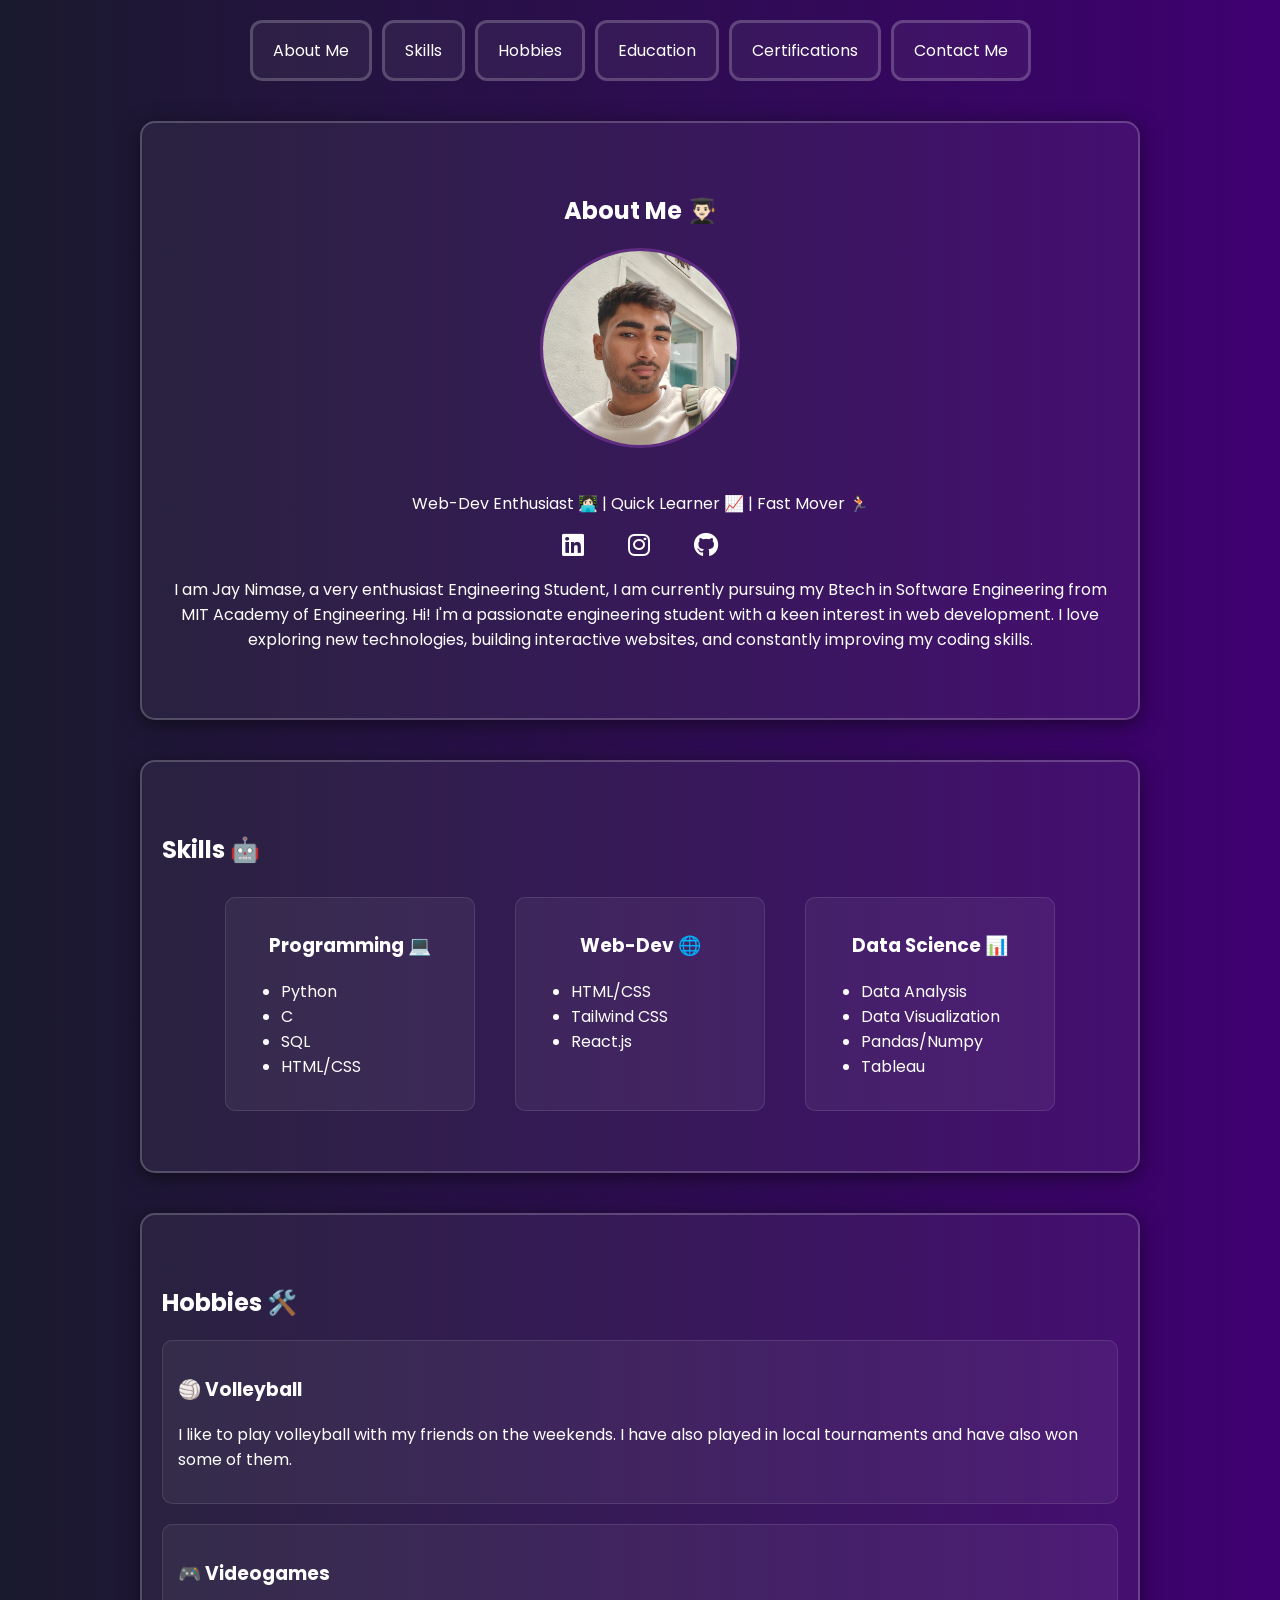
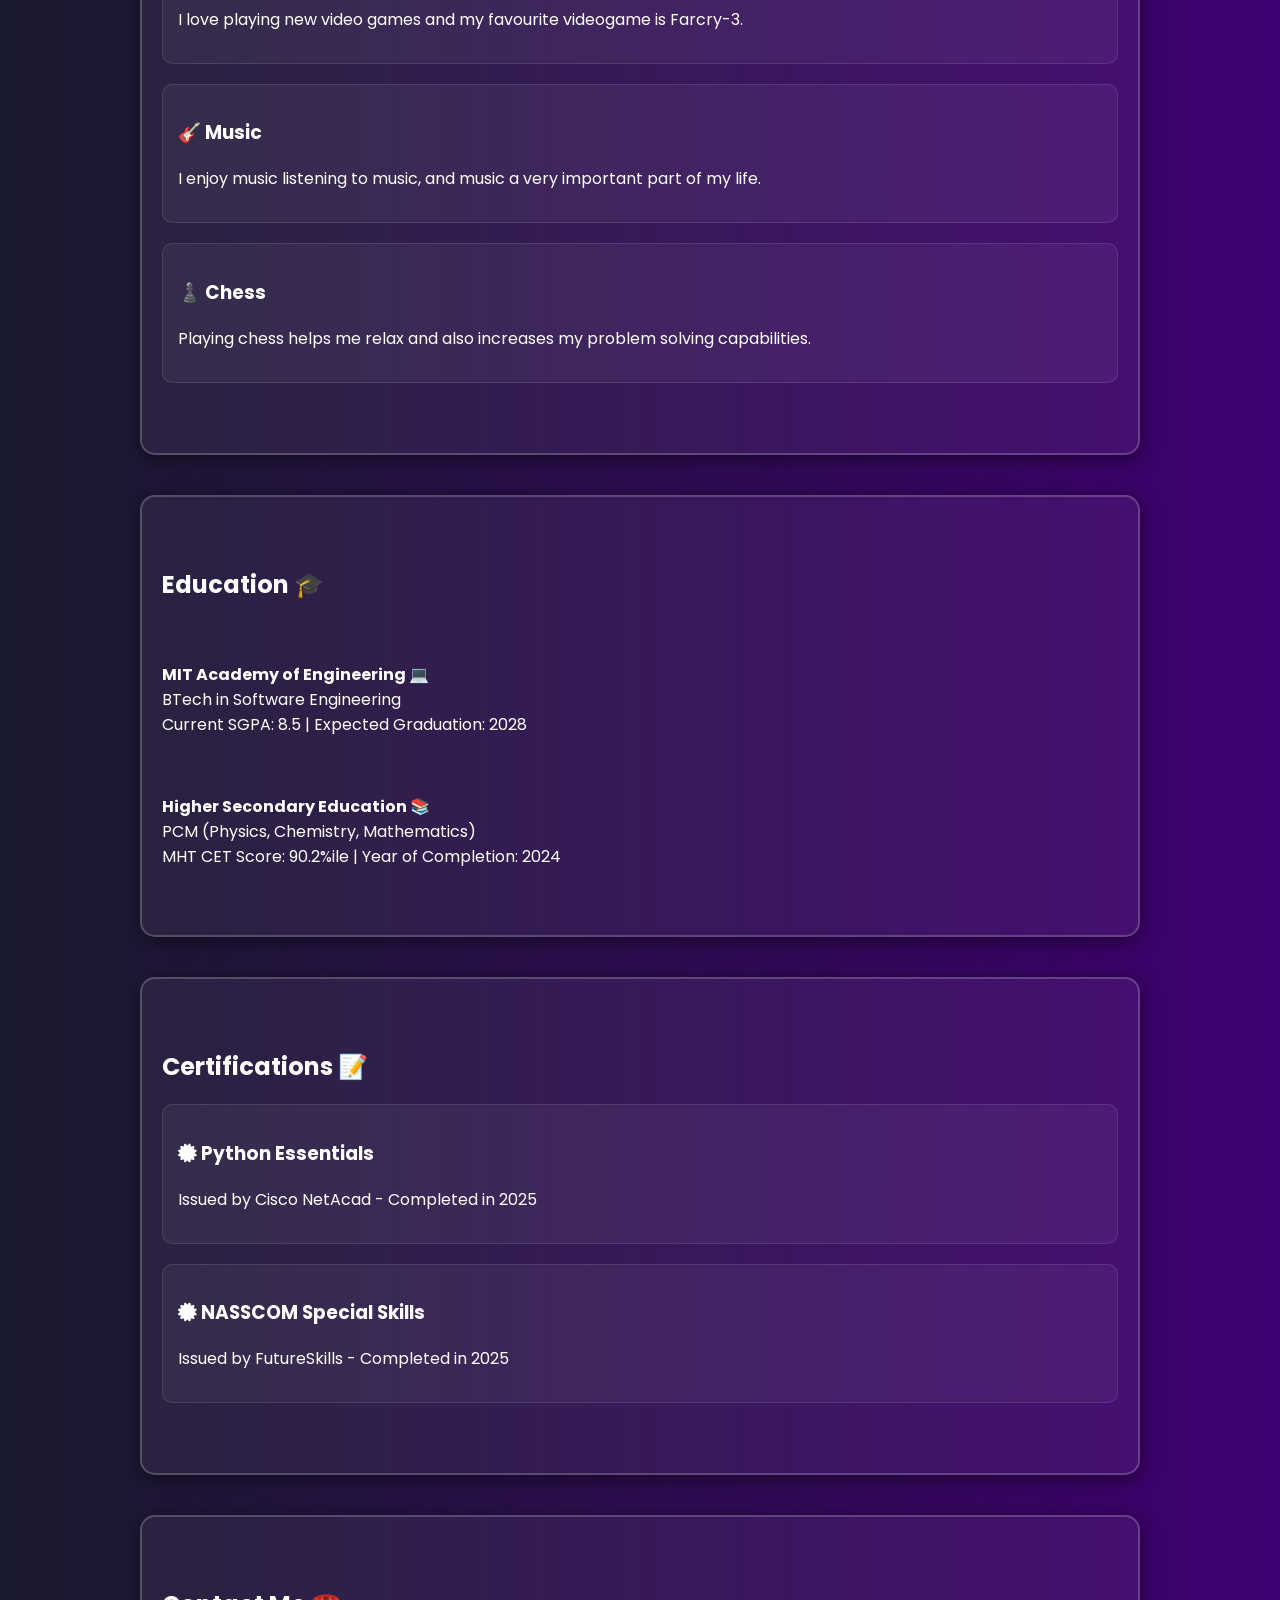
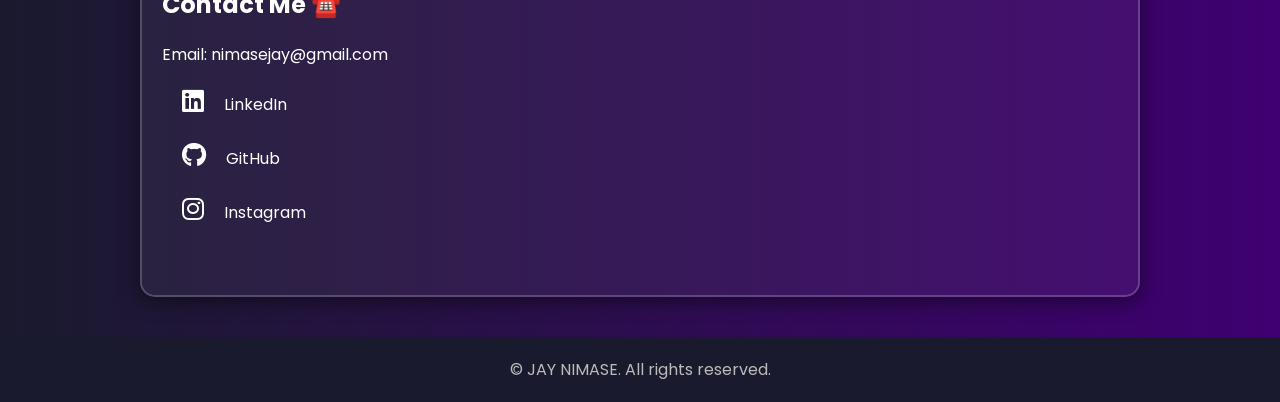
<file: index.html>
<!DOCTYPE html>
<html lang="en">

<head>
  <meta charset="UTF-8">
  <meta name="viewport" content="width=device-width, initial-scale=1.0">
  <title>Jay Nimase | Portfolio</title>
  <link href="https://fonts.googleapis.com/css2?family=Poppins:wght@300;400;600&display=swap" rel="stylesheet">
  <link rel="stylesheet" href="https://cdnjs.cloudflare.com/ajax/libs/font-awesome/6.0.0/css/all.min.css">
  <link rel="stylesheet" href="styles.css">
</head>

<body>
  <div id="particles-js"></div>
  <button class="menu-toggle" onclick="toggleMenu()"><i class="fas fa-bars"></i></button>
  <nav id="navbar">
    <a href="#about">About Me</a>
    <a href="#skills">Skills</a>
    <a href="#hobbies">Hobbies</a>
    <a href="#education">Education</a>
    <a href="#certifications">Certifications</a>
    <a href="#contact">Contact Me</a>
  </nav>

  <section id="about" class="section-box about">
    <h2>About Me 👨🏻‍🎓</h2>
    <img src="image1.jpeg" alt="Profile Photo">
    <p class="tagline">
      Web-Dev Enthusiast 👩🏻‍💻 | Quick Learner 📈 | Fast Mover 🏃🏻
    </p>
    <a href="https://www.linkedin.com/in/jay-nimase-214027300/" target="_blank"><i class="fa-brands fa-linkedin"
        style="color: #ffffff; font-size: 25px; padding: 0 20px"></i></a>
    <a href="https://www.instagram.com/jay.4sure" target="_blank"><i class="fa-brands fa-instagram"
        style="color: #ffffff; font-size: 25px; padding: 0 20px"></i></a>
    <a href="https://github.com/source-jay" target="_blank"><i class="fa-brands fa-github "
        style="color: #ffffff; font-size: 25px; padding: 0 20px"></i></a>
    <p>
      I am Jay Nimase, a very enthusiast Engineering Student, I am currently pursuing my
      Btech in Software Engineering from MIT Academy of Engineering. Hi! I'm a passionate engineering student
      with a keen interest in web development. I love exploring new technologies, building interactive
      websites, and constantly improving my coding skills.
      <br>
    </p>
  </section>

  <section id="skills" class="section-box skills">
    <h2>Skills 🤖</h2>
    <div class="skills-container">
      <div class="skill-box">
        <h3 style="text-align: center;">Programming 💻</h3>
        <ul class="skill-list">
          <li>Python</li>
          <li>C</li>
          <li>SQL</li>
          <li>HTML/CSS</li>
        </ul>
      </div>
      <div class="skill-box">
        <h3 style="text-align: center;">Web-Dev 🌐</h3>
        <ul class="skill-list">
          <li>HTML/CSS</li>
          <li>Tailwind CSS</li>
          <li>React.js</li>
        </ul>
      </div>
      <div class="skill-box">
        <h3 style="text-align: center;">Data Science 📊</h3>
        <ul class="skill-list">
          <li>Data Analysis</li>
          <li>Data Visualization</li>
          <li>Pandas/Numpy</li>
          <li>Tableau</li>
        </ul>
      </div>
    </div>
  </section>

  <section id="hobbies" class="section-box hobbies">
    <h2>Hobbies 🛠️</h2>
    <div class="hobby-box">
      <h3>🏐 Volleyball </h3>
      <p>I like to play volleyball with my friends on the weekends. I have also played in local
        tournaments and have also won some of them.</p>
    </div>
    <div class="hobby-box">
      <h3>🎮 Videogames</h3>
      <p>I love playing new video games and my favourite videogame is Farcry-3.</p>
    </div>
    <div class="hobby-box">
      <h3>🎸 Music</h3>
      <p>I enjoy music listening to music, and music a very important part of my life.</p>
    </div>
    <div class="hobby-box">
      <h3>♟️ Chess</h3>
      <p>Playing chess helps me relax and also increases my problem solving capabilities.</p>
    </div>
  </section>

  <section id="education" class="section-box education">
    <h2>Education 🎓</h2>
    <br>
    <p>
      <strong>MIT Academy of Engineering 💻</strong><br />
      BTech in Software Engineering<br />
      Current SGPA: 8.5 | Expected Graduation: 2028
    </p>
    <br>
    <p>
      <strong>Higher Secondary Education 📚</strong><br />
      PCM (Physics, Chemistry, Mathematics)<br />
      MHT CET Score: 90.2%ile | Year of Completion: 2024
    </p>

  </section>

  <section id="certifications" class="section-box certifications">
    <h2>Certifications 📝</h2>
    <div class="certification-box">
      <h3><i class="fas fa-certificate"></i> Python Essentials</h3>
      <p>Issued by Cisco NetAcad - Completed in 2025</p>
    </div>
    <div class="certification-box">
      <h3><i class="fas fa-certificate"></i> NASSCOM Special Skills</h3>
      <p>Issued by FutureSkills - Completed in 2025</p>
    </div>
  </section>

  <section id="contact" class="section-box contact">
    <h2>Contact Me ☎️</h2>
    <p>Email: nimasejay@gmail.com</p>
    <p><a href="https://www.linkedin.com/in/jay-nimase-214027300/" style="color: #ffffff; font-size: 25px; padding: 0 20px"><i class="fab fa-linkedin"></i></a>LinkedIn</p>
    <p><a href="https://github.com/source-jay" style="color: #ffffff; font-size: 25px; padding: 0 20px"><i class="fab fa-github"></i></a>GitHub</p>
    <p><a href="https://instagram.com/jay.4sure" style="color: #ffffff; font-size: 25px; padding: 0 20px"><i class="fab fa-instagram"></i></a>Instagram</p>

  </section>

  <footer>
    &copy; JAY NIMASE. All rights reserved.
  </footer>

  <script>
    function toggleMenu() {
      const nav = document.getElementById('navbar');
      nav.classList.toggle('show');
    }
  </script>
</body>

</html>
</file>
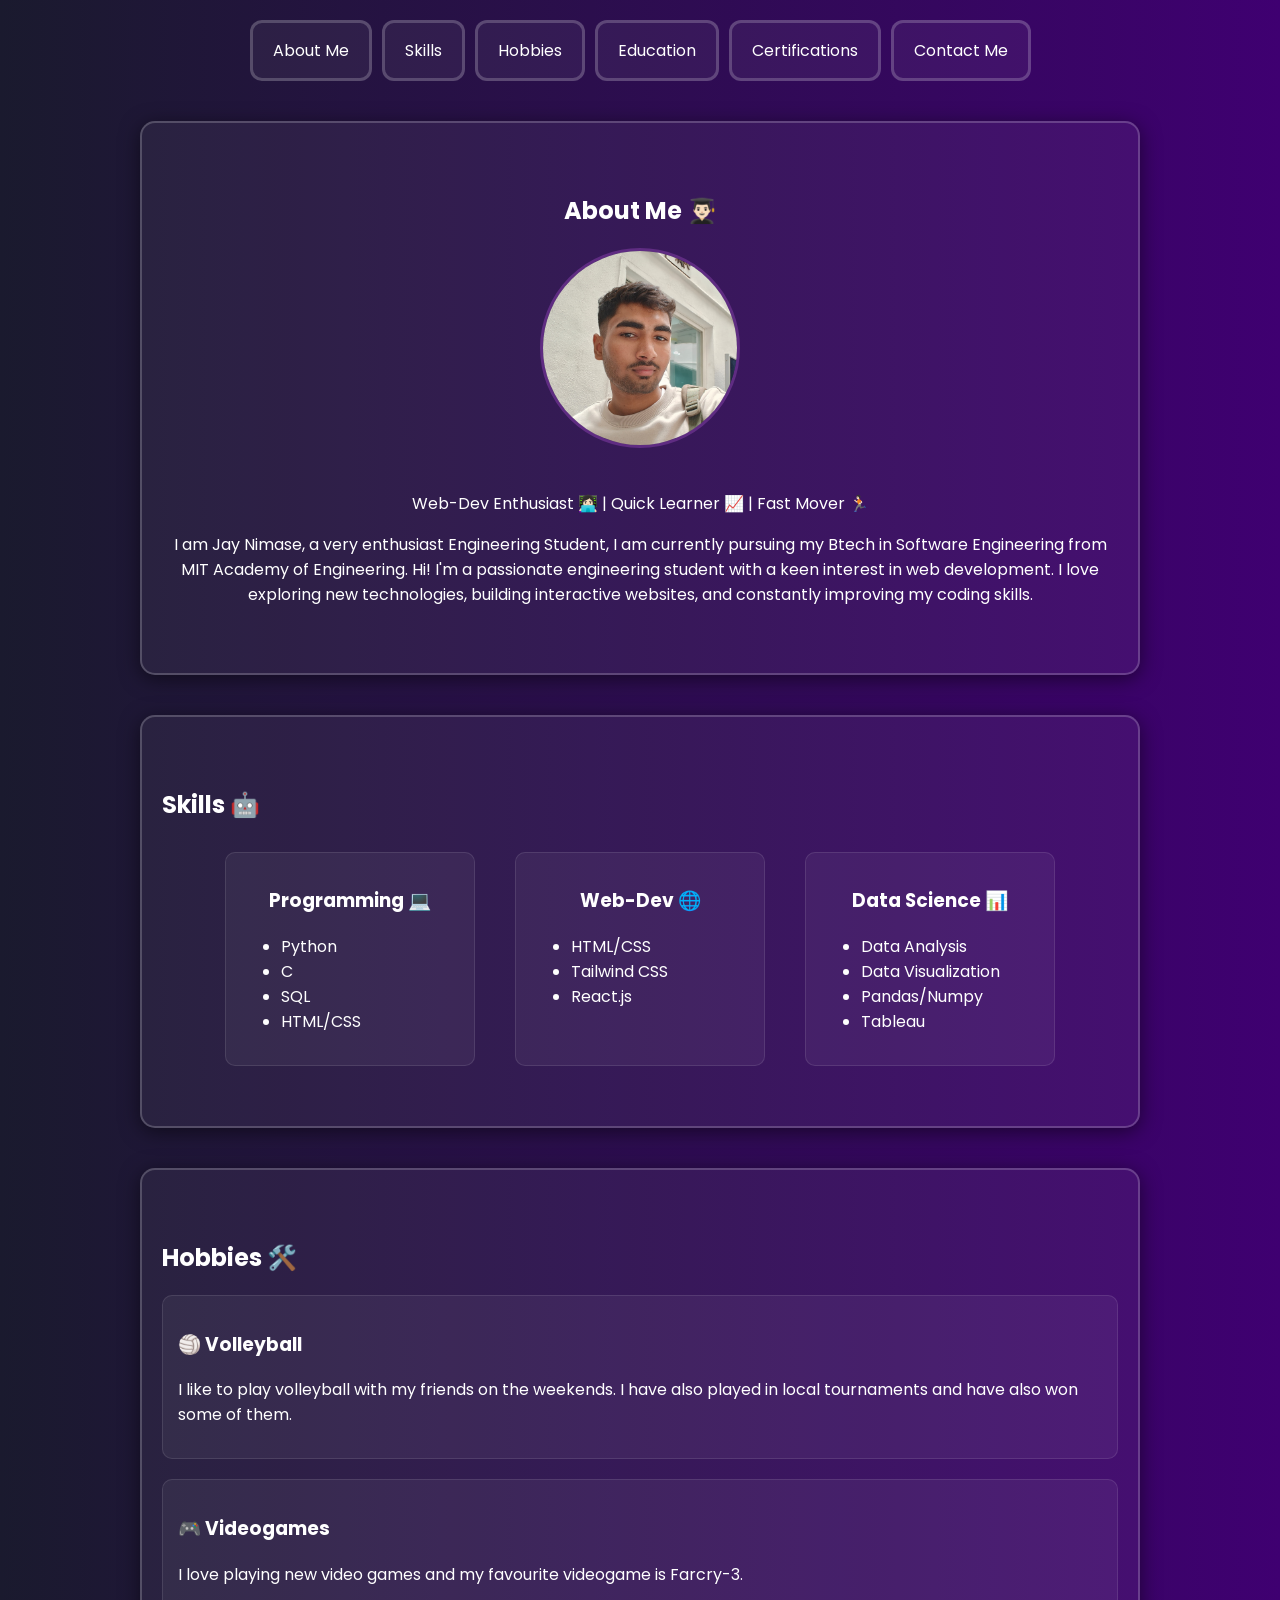
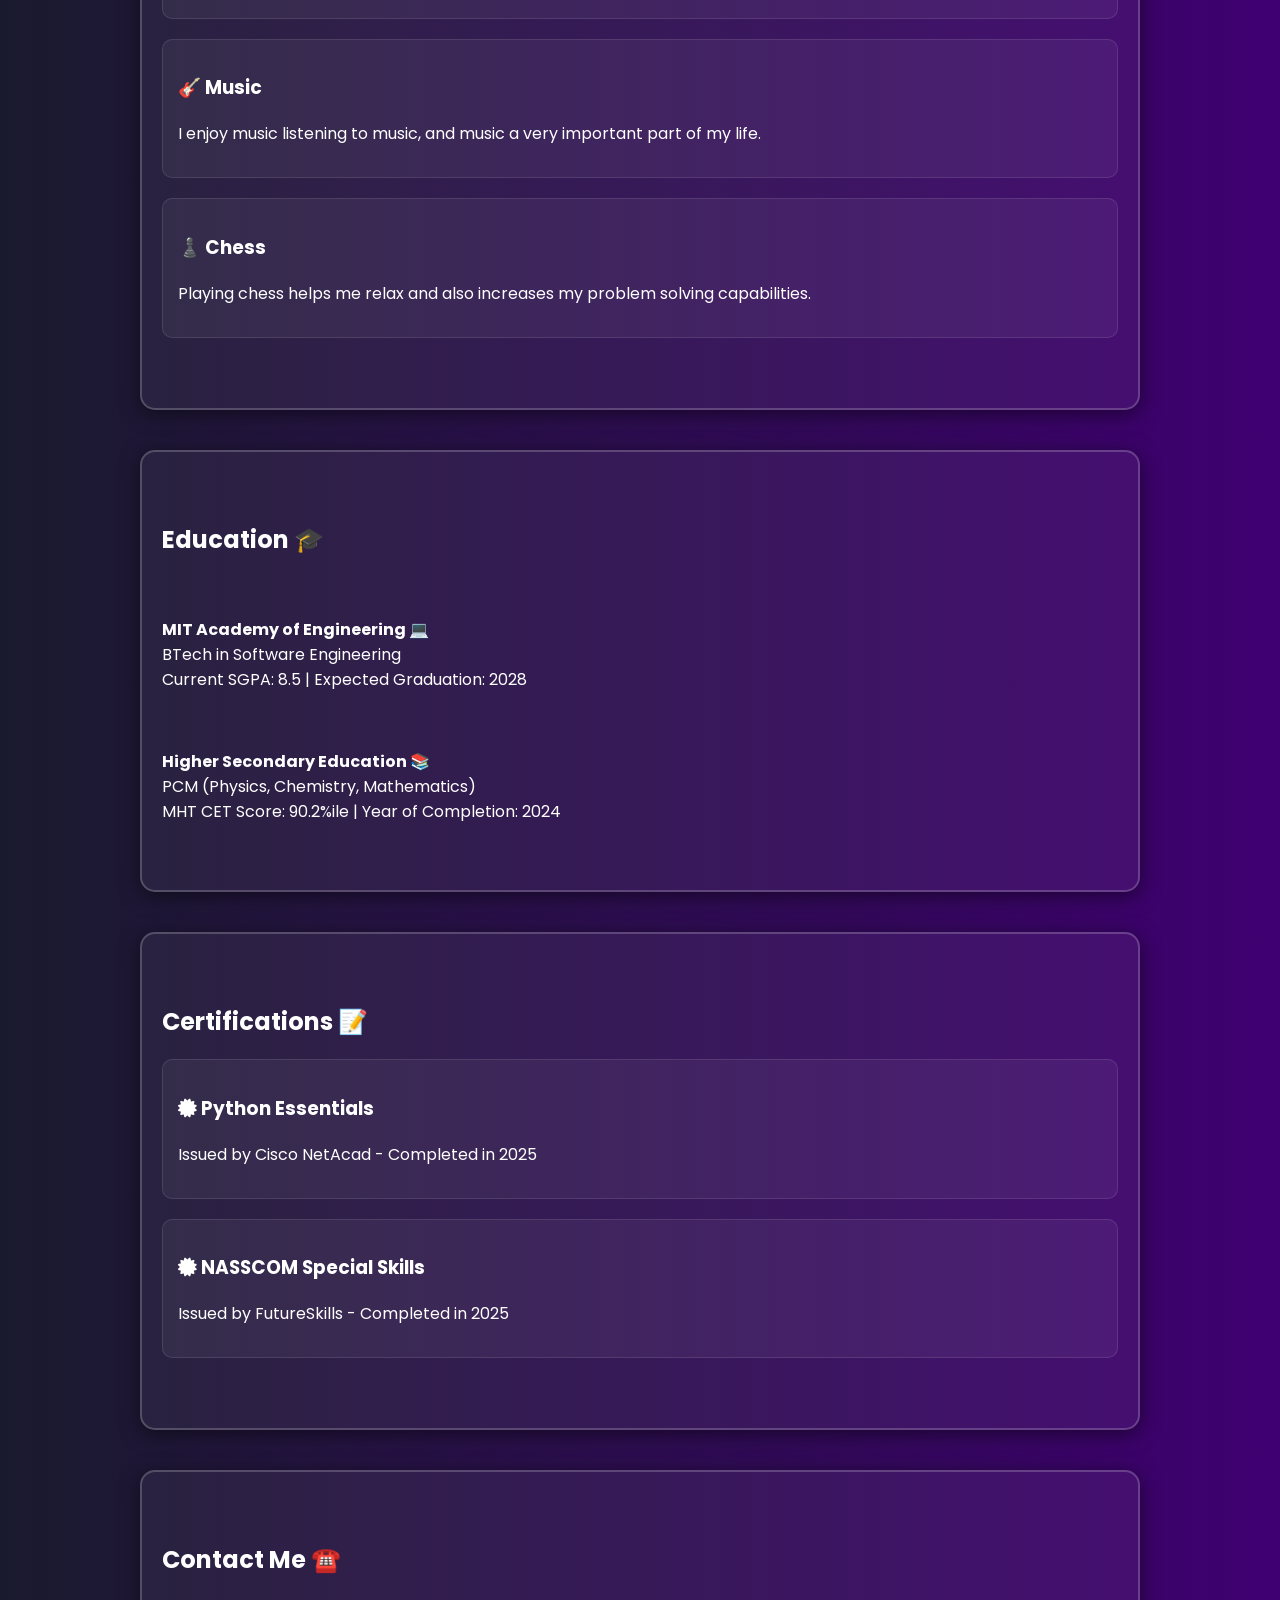
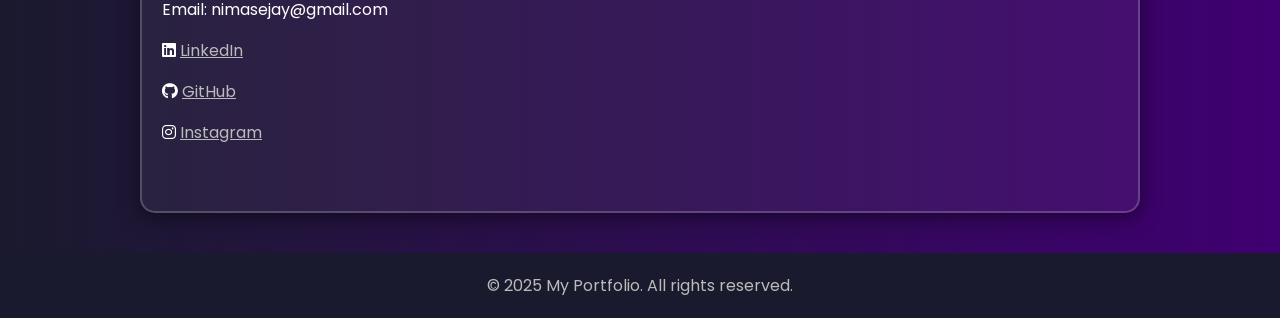
<file: new.html>
<!DOCTYPE html>
<html lang="en">

<head>
  <meta charset="UTF-8">
  <meta name="viewport" content="width=device-width, initial-scale=1.0">
  <title>Jay Nimase | Portfolio</title>
  <link href="https://fonts.googleapis.com/css2?family=Poppins:wght@300;400;600&display=swap" rel="stylesheet">
  <link rel="stylesheet" href="https://cdnjs.cloudflare.com/ajax/libs/font-awesome/6.0.0/css/all.min.css">
  <link rel="stylesheet" href="styles.css">
</head>

<body>
  <div id="particles-js"></div>
  <button class="menu-toggle" onclick="toggleMenu()"><i class="fas fa-bars"></i></button>
  <nav id="navbar">
    <a href="#about">About Me</a>
    <a href="#skills">Skills</a>
    <a href="#hobbies">Hobbies</a>
    <a href="#education">Education</a>
    <a href="#certifications">Certifications</a>
    <a href="#contact">Contact Me</a>
  </nav>

  <section id="about" class="section-box about">
    <h2>About Me 👨🏻‍🎓</h2>
    <img src="image1.jpeg" alt="Profile Photo">
    <p class="tagline">
        Web-Dev Enthusiast 👩🏻‍💻 | Quick Learner 📈 | Fast Mover 🏃🏻
    </p>
    <p>
      I am Jay Nimase, a very enthusiast Engineering Student, I am currently pursuing my
      Btech in Software Engineering from MIT Academy of Engineering. Hi! I'm a passionate engineering student
      with a keen interest in web development. I love exploring new technologies, building interactive
      websites, and constantly improving my coding skills.
      <br>
    </p>
  </section>

  <section id="skills" class="section-box skills">
    <h2>Skills 🤖</h2>
    <div class="skills-container">
      <div class="skill-box">
        <h3 style="text-align: center;">Programming 💻</h3>
        <ul class="skill-list">
          <li>Python</li>
          <li>C</li>
          <li>SQL</li>
          <li>HTML/CSS</li>
        </ul>
      </div>
      <div class="skill-box">
        <h3 style="text-align: center;">Web-Dev 🌐</h3>
        <ul class="skill-list">
          <li>HTML/CSS</li>
          <li>Tailwind CSS</li>
          <li>React.js</li>
        </ul>
      </div>
      <div class="skill-box">
        <h3 style="text-align: center;">Data Science 📊</h3>
        <ul class="skill-list">
          <li>Data Analysis</li>
          <li>Data Visualization</li>
          <li>Pandas/Numpy</li>
          <li>Tableau</li>
        </ul>
      </div>
    </div>
  </section>

  <section id="hobbies" class="section-box hobbies">
    <h2>Hobbies 🛠️</h2>
    <div class="hobby-box">
      <h3>🏐 Volleyball </h3>
      <p>I like to play volleyball with my friends on the weekends. I have also played in local
        tournaments and have also won some of them.</p>
    </div>
    <div class="hobby-box">
      <h3>🎮 Videogames</h3>
      <p>I love playing new video games and my favourite videogame is Farcry-3.</p>
    </div>
    <div class="hobby-box">
      <h3>🎸 Music</h3>
      <p>I enjoy music listening to music, and music a very important part of my life.</p>
    </div>
    <div class="hobby-box">
      <h3>♟️ Chess</h3>
      <p>Playing chess helps me relax and also increases my problem solving capabilities.</p>
    </div>
  </section>

  <section id="education" class="section-box education">
    <h2>Education 🎓</h2>
    <br>
    <p>
      <strong>MIT Academy of Engineering 💻</strong><br />
      BTech in Software Engineering<br />
      Current SGPA: 8.5 | Expected Graduation: 2028
    </p>
    <br>
    <p>
      <strong>Higher Secondary Education 📚</strong><br />
      PCM (Physics, Chemistry, Mathematics)<br />
      MHT CET Score: 90.2%ile | Year of Completion: 2024
    </p>

  </section>

  <section id="certifications" class="section-box certifications">
    <h2>Certifications 📝</h2>
    <div class="certification-box">
      <h3><i class="fas fa-certificate"></i> Python Essentials</h3>
      <p>Issued by Cisco NetAcad - Completed in 2025</p>
    </div>
    <div class="certification-box">
      <h3><i class="fas fa-certificate"></i> NASSCOM Special Skills</h3>
      <p>Issued by FutureSkills - Completed in 2025</p>
    </div>
  </section>

  <section id="contact" class="section-box contact">
    <h2>Contact Me ☎️</h2>
    <p>Email: nimasejay@gmail.com</p>
    <p><i class="fab fa-linkedin"></i> <a href="https://www.linkedin.com/in/jay-nimase-214027300/" style="color: #bbb;">LinkedIn</a></p>
    <p><i class="fab fa-github"></i> <a href="https://github.com/source-jay" style="color: #bbb;">GitHub</a></p>
    <p><i class="fab fa-instagram"></i> <a href="https://instagram.com/jay.4sure" style="color: #bbb;">Instagram</a></p>

  </section>

  <footer>
    &copy; 2025 My Portfolio. All rights reserved.
  </footer>

  <script>
    function toggleMenu() {
      const nav = document.getElementById('navbar');
      nav.classList.toggle('show');
    }
  </script>
</body>

</html>
</file>
<file: styles.css>
* {
    box-sizing: border-box;
    scroll-behavior: smooth;
}

body,
html {
    margin: 0;
    padding: 0;
    font-family: 'Poppins', sans-serif;
    background: linear-gradient(to right, #1a1a2e, #3f0071);
    color: #fff;
}


nav {
    display: flex;
    margin: 20px;
    justify-content: center;
    /* background: #2e2e4d; */
    flex-wrap: wrap;
    border-radius: 15px;
    gap: 10px;

}

nav a {
    padding: 15px 20px;
    color: #fff;
    text-decoration: none;
    transition: background 0.3s;
    border-radius: 15px;
    border: 3px solid rgba(255, 255, 255, 0.2);
    background-color: rgba(255, 255, 255, 0.05);
    border-radius: 12px;
}

nav a:hover {
    background: #5f2c82;
    border-radius: 30px;
    transform: translateY(-5px);
    box-shadow: 0 8px 25px rgba(255, 255, 255, 0.2);
    border: 3px solid rgba(255, 255, 255, 0.2);
}

.section-box {
    padding: 50px 20px;
    max-width: 1000px;
    margin: 40px auto;
    background-color: rgba(255, 255, 255, 0.05);
    border: 2px solid rgba(255, 255, 255, 0.2);
    border-radius: 15px;
    box-shadow: 0 4px 20px rgba(0, 0, 0, 0.5);
    transition: transform 0.3s, box-shadow 0.3s;
    justify-content: center;
    align-items: center;

}

.section-box:hover {
    transform: translateY(-5px);
    box-shadow: 0 8px 25px rgba(255, 255, 255, 0.2);
}

.about {
    text-align: center;

}

.about img {
    max-width: 200px;
    height: 200px;
    border-radius: 50%;
    object-fit: cover;
    margin-bottom: 20px;
    border: 3px solid #5f2c82;
}

.skills-container {
    display: flex;
    flex-wrap: wrap;
    gap: 20px;
    justify-content: center;

}

.hobby-box,
.certification-box {
    background-color: rgba(255, 255, 255, 0.05);
    border: 1px solid rgba(255, 255, 255, 0.1);
    border-radius: 10px;
    padding: 15px;
    margin-bottom: 20px;
    transition: transform 0.3s, box-shadow 0.3s;
}

.skill-box {
    background-color: rgba(255, 255, 255, 0.05);
    border: 1px solid rgba(255, 255, 255, 0.1);
    border-radius: 10px;
    padding: 15px;
    margin: 10px;
    width: 250px;
    transition: transform 0.3s, box-shadow 0.3s;
}

.skill-box:hover,
.hobby-box:hover,
.certification-box:hover {
    transform: translateY(-5px);
    box-shadow: 0 6px 20px rgba(255, 255, 255, 0.15);
}

footer {
    text-align: center;
    padding: 20px;
    background: #1a1a2e;
    color: #bbb;
}

.menu-toggle {
    display: none;
    background-color: #5f2c82;
    border: none;
    color: white;
    font-size: 1.5rem;
    padding: 10px 15px;
    cursor: pointer;
    border-radius: 10px;
    position: fixed;
    top: 15px;
    left: 15px;
    z-index: 1000;
    box-shadow: 0 2px 10px rgba(0, 0, 0, 0.3);
}

@media (max-width: 768px) {
    nav {
        display: none;
        flex-direction: column;
        text-align: center;
    }

    nav.show {
        display: flex;
    }

    .menu-toggle {
        display: block;
    }

    .section-box {
        margin: 20px;
        animation: fadeInUp 1s ease forwards;
    }

    @keyframes fadeInUp {
        from {
            opacity: 0;
            transform: translateY(20px);
        }

        to {
            opacity: 1;
            transform: translateY(0);
        }
    }
}
</file>
